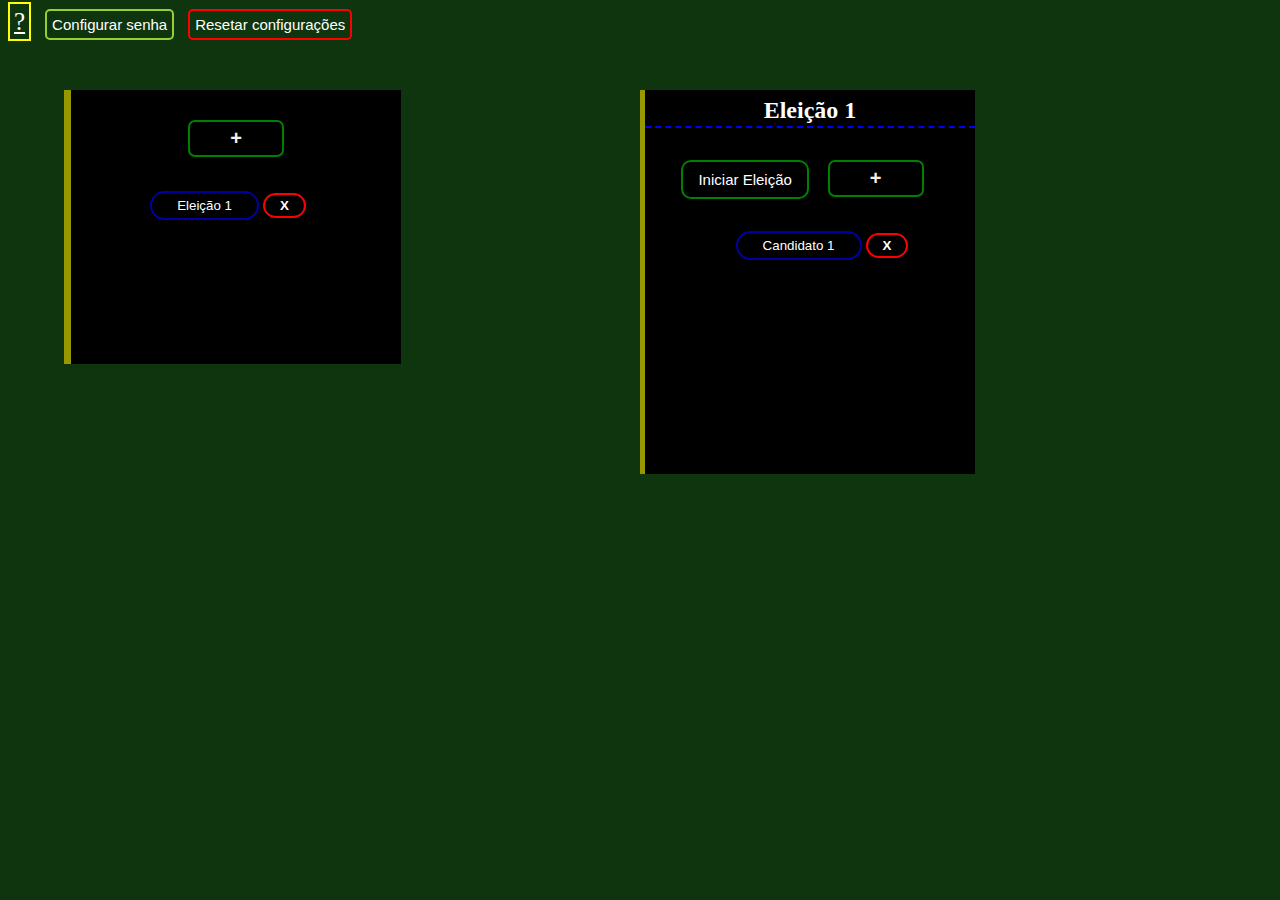
<file: index.html>
<!DOCTYPE html>
<html>
    <link rel="stylesheet" href="index.css">
    <head>
        <meta charset="utf-8">
        <title>Urna</title>
    </head>
    <body>
    <a href="./help.html" target="_blank" id="helpLink">?</a>
    <button class="passwd" onclick="changePasswd();">Configurar senha</button>
    <button class="reset" onclick="clearStorage();">Resetar configurações</button>
    <div class="electionsDiv">
        <button onclick="electionFormAppear()" class="adder">+</button>
        <ul class="elections">
        </ul>
        <form class="electionAdder" onsubmit="electionAdd();return false;" autocomplete="off">
            <input type="text" name="electionName" placeholder="Digita o título para sua eleição">
            <input type="submit" name="electionSubmit" value="Criar nova eleição">
        </form>
    </div>
    <div class="candidatesDiv">
        <h2 class="selectedElection"></h2>
        <button class="startElection" onclick="startElection();">Iniciar Eleição</button>
        <button onclick="candidateFormAppear()" class="adder">+</button>
        <ul class="candidates">
        </ul>
        <form class="candidateAdder" onsubmit="candidateAdd();return false;" autocomplete="off">
            <input type="text" name="candidateName" placeholder="Nome do candidato">
            <input type="text" name="candidateNum" placeholder="Número do candidato">
            <input type="submit" name="candidateSubmit" value="Adicionar candidato à eleição">
        </form>
    </div>
    <div id="votingMachine">
        <h2 id="voteTitle">Selecione o número do candidato que quer votar em:</h2>
        <div id="voter">
            <select id="candidateVote">
            </select>
            <button onclick="addVote();">Votar!</button>
        </div>
        <button onclick="countVotes();" id="finishVoting">Finalizar votação</button>
    </div>
    <div id="passwdGet">
        <h2>Senha para prosseguir:</h2>
        <input type="password" placeholder="Senha">
        <button onclick="subPasswd();">✔</button>
    </div>
    <div id="endElection">
        <table>
            <caption>Resultados da eleição:</caption>
            <tr>
                <th>Nome:</th>
                <th>Número:</th>
                <th>Quantidade de votos:</th>
                <th>Posição:</th>
            </tr>
        </table>
        <button onclick="endOfAll();">Finalizar</button>
    </div>
    <a id="saveLink" target="_blank"></a>
    </body>
    <script src="election.js"></script>
</html>
</file>
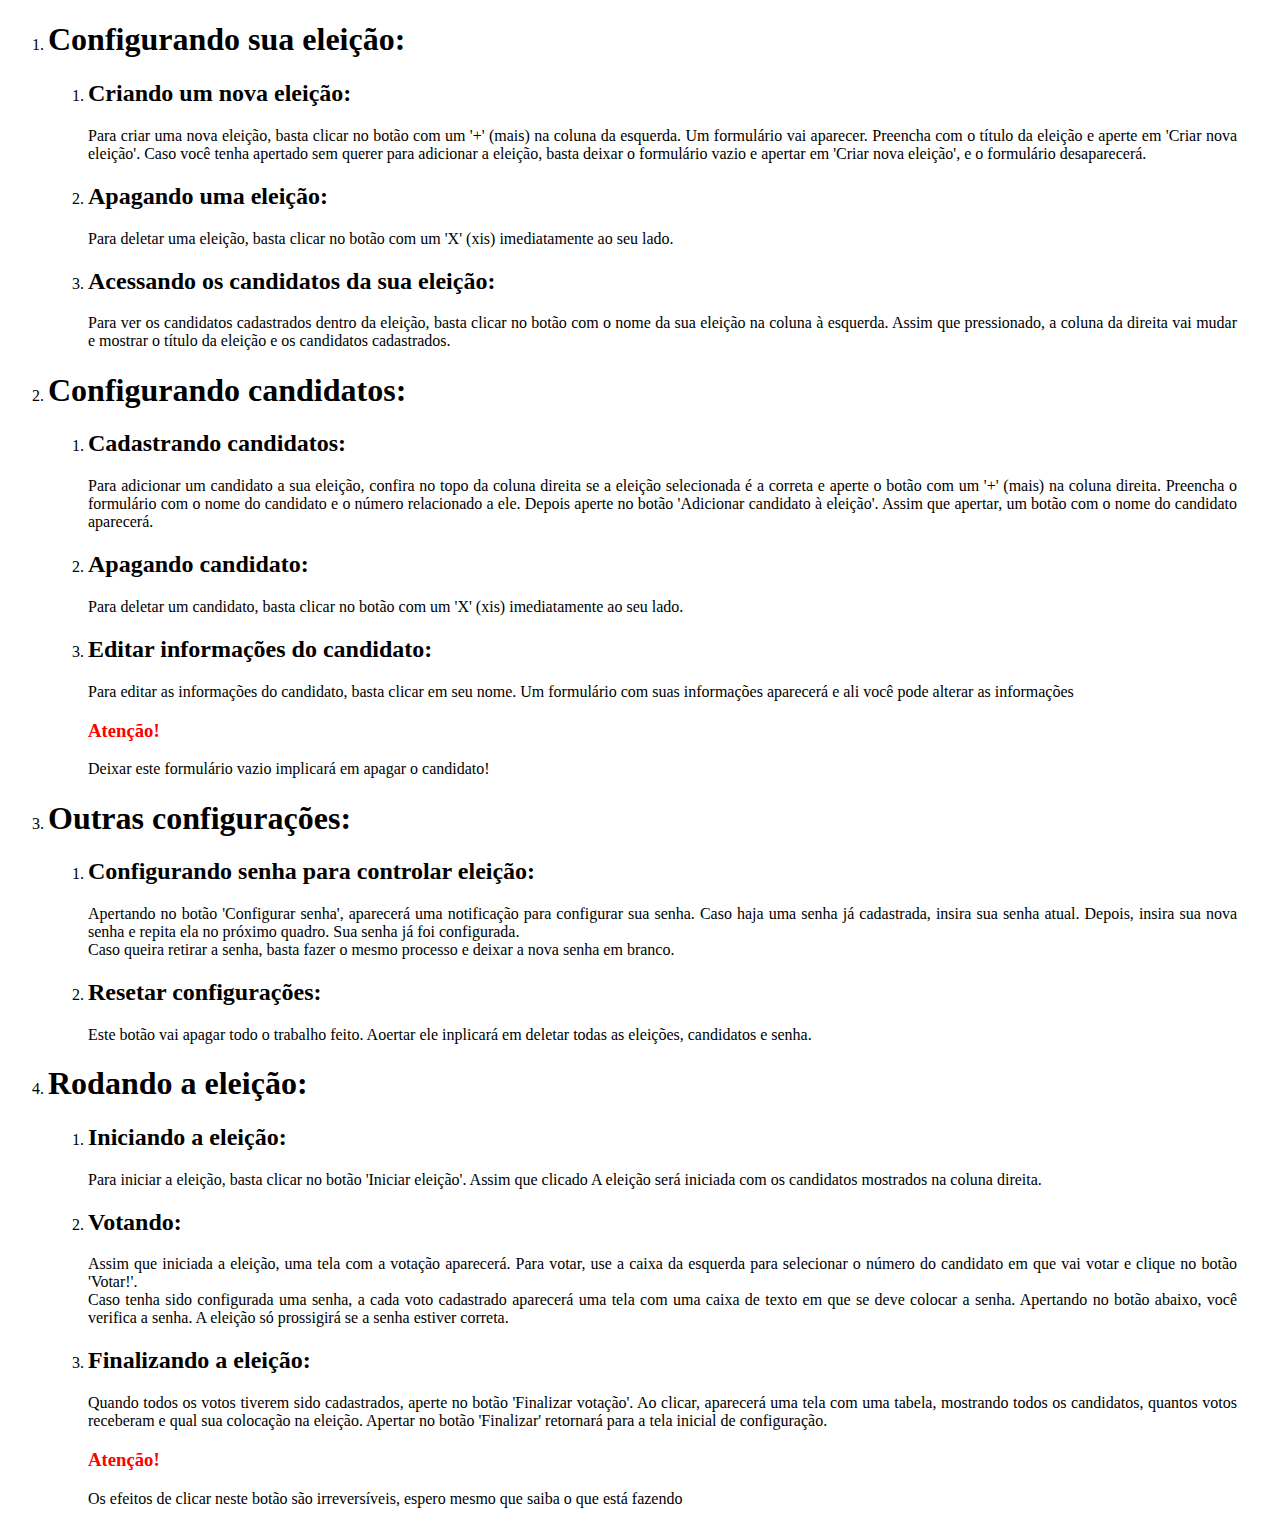
<file: help.html>
<!DOCTYPE html>
<html>
    <style>
        p{
            text-align: justify;
            margin-right: 35px;
        }
        h3{
            color: red;
        }
    </style>
    <head>
        <meta charset="utf-8">
        <title>Ajuda</title>
    </head>
    <body>
        <ol>
            <li>
                <h1>Configurando sua eleição:</h1>
                <ol>
                    <li>
                        <h2>Criando um nova eleição:</h2>
                        <p>Para criar uma nova eleição, basta clicar no botão com um '+' (mais)
                            na coluna da esquerda. Um formulário vai aparecer. Preencha com o
                            título da eleição e aperte em 'Criar nova eleição'. Caso você tenha
                            apertado sem querer para adicionar a eleição, basta deixar o formulário
                            vazio e apertar em 'Criar nova eleição', e o formulário desaparecerá.
                        </p>
                    </li>
                    <li>
                        <h2>Apagando uma eleição:</h2>
                        <p>Para deletar uma eleição, basta clicar no botão com um 'X' (xis)
                            imediatamente ao seu lado.
                        </p>
                    </li>
                    <li>
                        <h2>Acessando os candidatos da sua eleição:</h2>
                        <p>
                            Para ver os candidatos cadastrados dentro da eleição, basta clicar
                            no botão com o nome da sua eleição na coluna à esquerda. Assim que pressionado,
                            a coluna da direita vai mudar e mostrar o título da eleição e os candidatos
                            cadastrados.
                        </p>
                    </li>
                </ol>
            </li>
            <li>
                <h1>Configurando candidatos:</h1>
                <ol>
                    <li>
                        <h2>Cadastrando candidatos:</h2>
                        <p>
                            Para adicionar um candidato a sua eleição, confira no topo da coluna direita
                            se a eleição selecionada é a correta e aperte o botão com um '+' (mais) na coluna
                            direita. Preencha o formulário com o nome do candidato e o número relacionado a ele.
                            Depois aperte no botão 'Adicionar candidato à eleição'. Assim que apertar, um botão
                            com o nome do candidato aparecerá.
                        </p>
                    </li>
                    <li>
                        <h2>Apagando candidato:</h2>
                        <p>
                            Para deletar um candidato, basta clicar no botão com um 'X' (xis)
                            imediatamente ao seu lado.
                        </p>
                    </li>
                    <li>
                        <h2>Editar informações do candidato:</h2>
                        <p>
                            Para editar as informações do candidato, basta clicar em seu nome. Um formulário
                            com suas informações aparecerá e ali você pode alterar as informações
                            <h3>Atenção!</h3>
                            <p>Deixar este formulário vazio implicará em apagar o candidato!</p>
                        </p>
                    </li>
                </ol>
            </li>
            <li>
                <h1>Outras configurações:</h1>
                <ol>
                    <li>
                        <h2>Configurando senha para controlar eleição:</h2>
                        <p>
                            Apertando no botão 'Configurar senha', aparecerá uma notificação para configurar
                            sua senha. Caso haja uma senha já cadastrada, insira sua senha atual. Depois,
                            insira sua nova senha e repita ela no próximo quadro. Sua senha já foi configurada.
                            <br> Caso queira retirar a senha, basta fazer o mesmo processo e deixar a nova senha
                            em branco.
                        </p>
                    </li>
                    <li>
                        <h2>Resetar configurações:</h2>
                        <p>
                            Este botão vai apagar todo o trabalho feito. Aoertar ele inplicará em deletar
                            todas as eleições, candidatos e senha.
                        </p>
                    </li>
                </ol>
            </li>
            <li>
                <h1>Rodando a eleição:</h1>
                <ol>
                    <li>
                        <h2>Iniciando a eleição:</h2>
                        <p>
                            Para iniciar a eleição, basta clicar no botão 'Iniciar eleição'. Assim que clicado
                            A eleição será iniciada com os candidatos mostrados na coluna direita.
                        </p>
                    </li>
                    <li>
                        <h2>Votando:</h2>
                        <p>
                            Assim que iniciada a eleição, uma tela com a votação aparecerá. Para votar, use
                            a caixa da esquerda para selecionar o número do candidato em que vai votar e clique
                            no botão 'Votar!'. <br> Caso tenha sido configurada uma senha, a cada voto cadastrado
                            aparecerá uma tela com uma caixa de texto em que se deve colocar a senha. Apertando no
                            botão abaixo, você verifica a senha. A eleição só prossigirá se a senha estiver correta.
                        </p>
                    </li>
                    <li>
                        <h2>Finalizando a eleição:</h2>
                        <p>
                            Quando todos os votos tiverem sido cadastrados, aperte no botão 'Finalizar votação'.
                            Ao clicar, aparecerá uma tela com uma tabela, mostrando todos os candidatos, quantos
                            votos receberam e qual sua colocação na eleição. Apertar no botão 'Finalizar'
                            retornará para a tela inicial de configuração.
                        </p>
                        <h3>Atenção!</h3>
                        <p>
                            Os efeitos de clicar neste botão são irreversíveis, espero mesmo que saiba o que
                            está fazendo
                        </p>
                    </li>
                </ol>
            </li>
        </ol>

    </body>
</html>
</file>
<file: index.css>
body{
    background: rgb(14, 53, 14);
}

.passwd{
    color: white;
    background: none;
    border: 2px solid yellowgreen;
    padding: 5px;
    font-size: 15px;
    margin-left: 10px;
    border-radius: 5px;
    transition: 0.4s;
}
.passwd:hover{
    background: yellowgreen;
}
.passwd:active{
    background: white;
    border: 2px solid white;
}

.reset{
    color: white;
    background: none;
    border: 2px solid red;
    padding: 5px;
    font-size: 15px;
    margin-left: 10px;
    border-radius: 5px;
    transition: 0.4s;
}
.reset:hover{
    background: red;
}
.reset:active{
    background: white;
    border: 2px solid white;
}

.electionsDiv{
    position: absolute;
    top: 10%;
    left: 5%;
    width: 330px;
    background-color: black;
    border-left: 7px solid rgb(151, 151, 0);
    display: flex;
    flex-direction: column;
    align-items: center;
}

.adder{
    margin: 15px;
    margin-top: 30px;
    background: none;
    padding: 5px 40px;
    color: linen;
    font-size: 20px;
    font-weight: bolder;
    border: 2px solid green;
    border-radius: 7px;
    transition: 0.4s;
}
.adder:hover{
    background: green;
    transition: 0.2s;
}
.adder:active{
    background: white;
    border: 2px solid white;
}

.electionsDiv ul{
    padding: 0px;
}

.name{
    background: none;
    color: white;
    padding: 5px 25px;
    border: 2px solid rgb(0, 0, 158);
    border-radius: 20px;
    transition: 0.4s;
}
.name:hover{
    background: rgb(0, 0, 158);
}
.name:active{
    background: white;
    border: 2px solid white
    
}

.exclude{
    background: none;
    color: white;
    font-weight: bold;
    padding: 3px 15px;
    border: 2px solid red;
    border-radius: 15px;
    transition: 0.4s;
}
.exclude:hover{
    background: red;
}
.exclude:active{
    background: white;
    border: 2px solid white;
}

.electionsDiv li{
    list-style: none;
    text-indent: -1em;
    padding: 3px;
}

.electionAdder{
    visibility: hidden;
    display: flex;
    flex-direction: column;
    align-items: center;
    justify-content: space-around;
}

.electionAdder input[name = "electionName"]{
    background: none;
    border: none;
    border-bottom: 3px solid green;
    margin: 20px;
    text-align: center;
    color: white;
    transition: 0.4s;
}
.electionAdder input[name = "electionName"]:focus{
    border-bottom: 3px solid yellowgreen;
}

.electionAdder input[name = "electionSubmit"]{
    background: none;
    margin: 20px;
    padding: 3px 15px;
    border: 2px solid green;
    color: white;
    font-weight: bold;
    border-radius: 15px;
    transition: 0.4s;
}
.electionAdder input[name = "electionSubmit"]:hover{
    background: green;
}
.electionAdder input[name = "electionSubmit"]:active{
    background: white;
    border: 2px solid white;
}


.candidatesDiv{
    position: absolute;
    top: 10%;
    left: 50%;
    width: 330px;
    background: black;
    border-left: 5px solid rgb(151, 151, 0);
    text-align: center;
}

.selectedElection{
    color: white;
    margin-bottom: 2px;
    margin-top: 5px;
    border-bottom: 2px dashed blue;
    padding: 2px;
}

.candidatesDiv form{
    visibility: hidden;
    margin: 10px;
}

.candidatesDiv input{
    margin: 5px;
    background: none;
    border: none;
    border-bottom: 3px solid green;
    margin: 20px;
    text-align: center;
    color: white;
    transition: 0.4s;
}

.candidatesDiv input[type = "text"]:focus{
    border-bottom: 2px solid yellowgreen;
}

.candidateAdder input[name = "candidateSubmit"]{
    background: none;
    margin: 20px;
    padding: 3px 15px;
    border: 2px solid green;
    color: white;
    font-weight: bold;
    border-radius: 15px;
    transition: 0.4s;
}
.candidateAdder input[name = "candidateSubmit"]:hover{
    background: green;
}
.candidateAdder input[name = "candidateSubmit"]:active{
    background: white;
    border: 2px solid white;
}

.candidatesDiv li{
    list-style: none;
    text-indent: -1em;
    padding: 3px;
}
.startElection{
    background: none;
    border: 2px solid green;
    border-radius: 10px;
    padding: 9px 15px;
    color: white;
    font-size: 15px;
    transition: 0.4s;
}
.startElection:hover{
    background: green;
}
.startElection:active{
    background: white;
    border: 2px solid white;
}

#votingMachine{
    visibility: hidden;
    background-color: rgb(8, 31, 5);
    position: absolute;
    top: 0%;
    left: 0%;
    height: 100%;
    width: 100%;
    display: flex;
    flex-direction: column;
    align-items: center;
    justify-content: center;
    font-family: cursive;
}

#voteTitle{
    color: white;
    width: 350px;
    text-align: center;
    margin: 15px;
}

#voter{
    margin: 50px;
    padding: 50px 100px;
    background: black;
    border: 2px solid rgb(124, 124, 0);
    border-radius: 20px;
}

#voter select{
    background: none;
    width: auto;
    border: 2px solid rgb(124, 124, 0);
    margin-right: 100px;
    padding: 6px 20px;
    border-radius: 7px;
    color: white;
}

#voter button{
    background: none;
    padding: 5px 15px;
    color: white;
    border-radius: 7px;
    border: 2px solid rgb(124, 124, 0);
    transition: 0.4s;
}
#voter button:hover{
    background: rgb(124, 124, 0);
}
#voter button:active{
    background: white;
    border: 2px solid white;
}

#finishVoting{
    background: none;
    color: white;
    font-weight: bold;
    padding: 7px 17px;
    border: 2px solid green;
    border-radius: 7px;
    transition: 0.4s;
}
#finishVoting:hover{
    background: green;
}
#finishVoting:active{
    background: white;
    border: 2px solid white;
}

#passwdGet{
    visibility: hidden;
    position: absolute;
    top: 0%;
    left: 0%;
    height: 100%;
    width: 100%;
    background: rgb(14, 53, 14);
    color: white;
    display: flex;
    flex-direction: column;
    justify-content: center;
    align-items: center;
}

#passwdGet button{
    margin: 10px;
    color: white;
    background: none;
    border: 2px solid green;
    border-radius: 10px;
    padding: 5px 15px;
    font-size: 20px;
    transition: 0.4s;
}
#passwdGet button:hover{
    background: green;
}
#passwdGet button:active{
    background: white;
    border:2px solid white;
}

#passwdGet input{
    color: white;
    background: none;
    border: none;
    border-bottom: 3px solid green;
    font-size: larger;
    text-align: center;
    width: 250px;
    transition: 0.4s;
}
#passwdGet input:focus{
    border-bottom: 2px solid greenyellow;
    width: 300px;
}

#endElection{
    visibility: hidden;
    position: absolute;
    height: 100%;
    width: 100%;
    top: 0%;
    left: 0%;
    background: rgb(8, 31, 5);
    display: flex;
    flex-direction: column;
    align-items: center;
    justify-content: center;
    color: white;
    font-family: cursive;
}

#endElection table, th, td{
    border: 2px solid rgb(151, 151, 0);
    padding: 5px;
    text-align: center;
}

#endElection button{
    margin: 30px;
    background: none;
    color: white;
    border: 2px solid green;
    padding: 6px 25px;
    font-size: 25px;
    border-radius: 10px;
    transition: 0.4s;
}
#endElection button:hover{
    background: green;
}
#endElection button:active{
    background: white;
    border: 2px solid white;
}

.loader{
    color: white;
    padding: 10px;
    text-align: center;
    border: 2px solid rgb(124, 124, 0);
}

#helpLink:link{
    color: white;
    font-size: 25px;
    border: 2px solid yellow;
    padding: 4px;
}
#helpLink:visited{
    color: white;
    font-size: 25px;
    border: 2px solid yellow;
}
#helpLink:hover{
    color: yellow;
}
</file>
